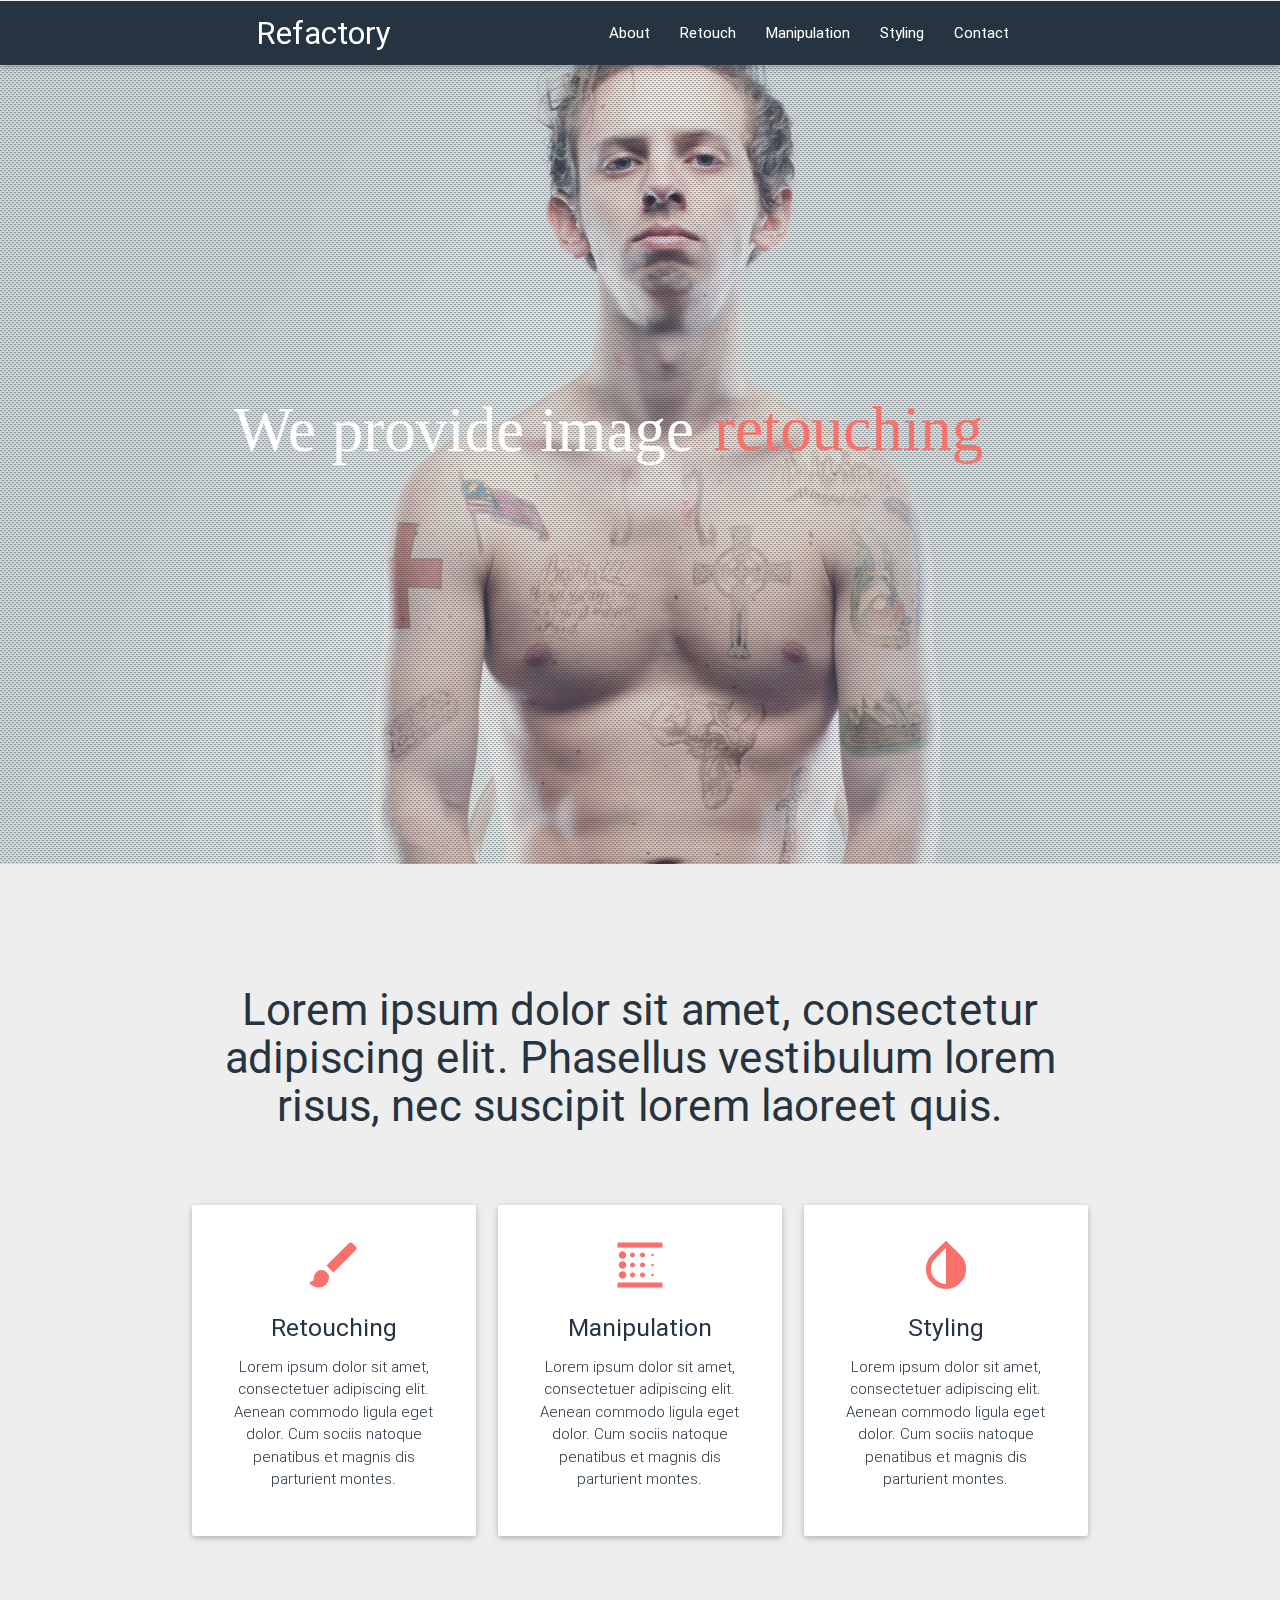
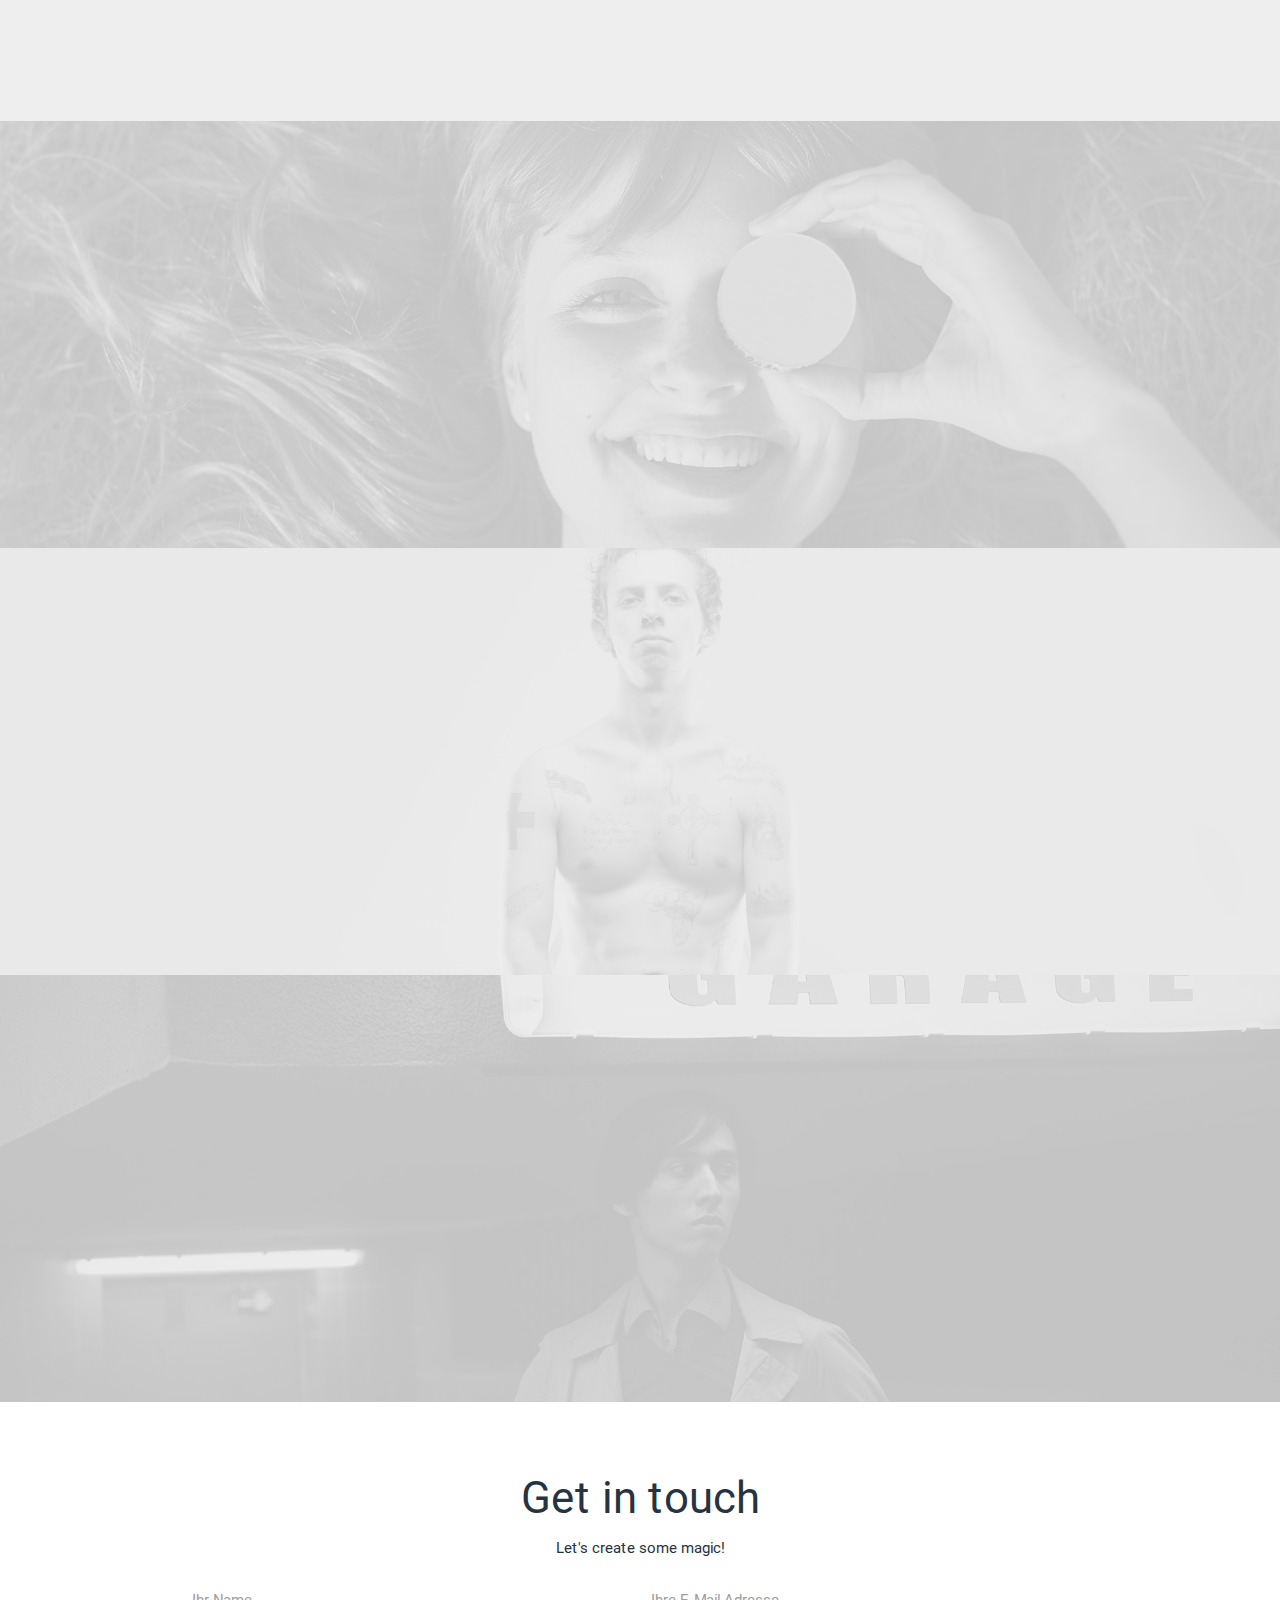
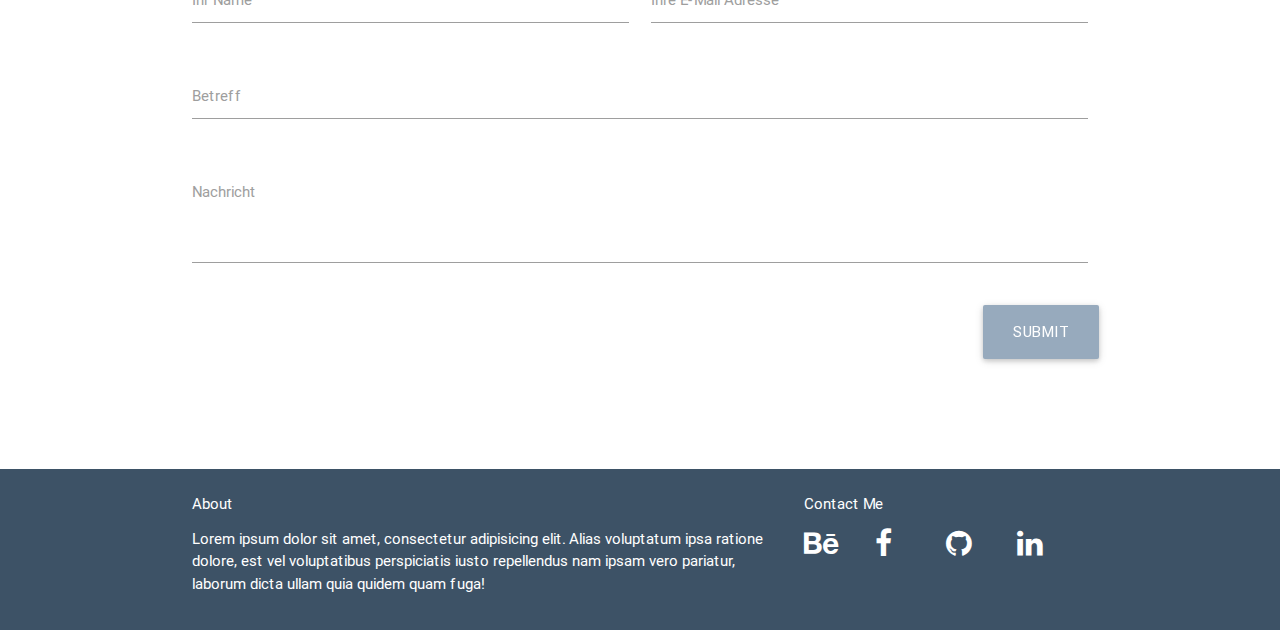
<file: index.html>
<!DOCTYPE html>
<html>
  <head>
    <title>Refactory - Bildbearbeitung und Manipulation für Sie</title>
    <link rel="stylesheet" href="css/materialize.css">
    <link rel="stylesheet" href="css/style.css" media="all">
    <meta name="viewport" content="width=device-width, initial-scale=1, maximum-scale=1">
    <script type="application/x-javascript">addEventListener("load", function() { setTimeout(hideURLbar, 0); }, false); function hideURLbar(){ window.scrollTo(0,1); }</script>
    <link rel="stylesheet" href="http://fonts.googleapis.com/css?family=Open+Sans:400,300,600,700,800" type="text/css">
    <link rel="stylesheet" href="https://fonts.googleapis.com/icon?family=Material+Icons">
    <link rel="stylesheet" href="https://maxcdn.bootstrapcdn.com/font-awesome/4.6.1/css/font-awesome.min.css">
    <script src="js/jquery.min.js"></script>
    <script src="js/modernizr.js"></script>
    <script src="js/materialize.js"></script>
    <script src="js/move-top.js" type="text/javascript"></script>
    <script src="js/easing.js" type="text/javascript"></script>
    <script src="js/responsiveslides.min.js"></script>
    <script src="js/scripts.js"></script>
    <script type="text/javascript">
      $(function () {
        $("#slider1").responsiveSlides({
           auto: true,
           nav: true,
           speed: 500,
           namespace: "callbacks",
        });
        $('.parallax').parallax();
        $('.scrollspy').scrollSpy();
        $('.modal-trigger').leanModal();
        $('.slider').slider({
          full_width: true,
          height: 800,
          indicators: false
            });
      });
      
    </script>
  </head>
  <body id="top" class="scrollspy">
    <div class="navbar-fixed">
      <nav>
        <div class="nav-wrapper"><a href="#" class="brand-logo">Refactory</a>
          <ul id="nav-mobile" class="right hide-on-med-and-down">
            <li><a href="#intro">About</a></li>
            <li><a href="#retouch">Retouch</a></li>
            <li><a href="#manipulation">Manipulation</a></li>
            <li><a href="#color">Styling</a></li>
            <li><a href="#contact">Contact</a></li>
          </ul>
        </div>
      </nav>
    </div>
    <!-- HERO-->
    <section id="hero" class="hero slider">
      <ul class="slides">
        <li><img src="img/mani.png" alt="Banner 1">
          <div class="caption center-align"></div>
        </li>
        <li><img src="img/fashion.jpg" alt="Banner 1">
          <div class="caption center-align"></div>
        </li>
        <li><img src="img/color.jpg" alt="Banner 1">
          <div class="caption center-align"></div>
        </li>
        <li><img src="img/retouch_banner.jpeg" alt="Banner 1">
          <div class="caption center-align"></div>
        </li>
        <li><img src="img/color_2.png" alt="Banner 1">
          <div class="caption center-align"></div>
        </li>
        <li><img src="img/bw_banner.jpg" alt="Banner 1">
          <div class="caption center-align"></div>
        </li>
      </ul>
      <div class="hero-title white-text center">
        <h1 class="center word-switch">
          <div class="words-left"><span>We provide image</span></div>
          <div class="words-right">
            <ul class="words-wrapper">
              <li class="word">retouching</li>
              <li class="word">manipulation</li>
              <li class="word">styling</li>
              <li class="word">restoration</li>
            </ul>
          </div>
        </h1>
      </div>
    </section>
    <!-- END Hero-->
    <!-- Intro-->
    <section id="intro" class="scrollspy grey lighten-3 clearfix">
      <div class="container">
        <div class="row">
          <div class="col s12">
            <h3 class="center header">Lorem ipsum dolor sit amet, consectetur adipiscing elit. <span class="span_h2"> Phasellus  </span>vestibulum lorem risus, nec suscipit lorem <span class="span_h2"> laoreet quis.</span> </h2></h3>
          </div>
          <div class="col s12 m4"><a href="#retouch" class="center promo promo-example card white waves-effect waves-red hoverable"><i class="medium material-icons">brush</i>
              <h5 class="promo-caption">Retouching</h5>
              <p class="light center">Lorem ipsum dolor sit amet, consectetuer adipiscing elit. Aenean commodo ligula eget dolor. Cum sociis natoque penatibus et magnis dis parturient montes.</p></a></div>
          <div class="col s12 m4"><a href="#manipulation" class="center promo promo-example card white waves-effect waves-red hoverable"><i class="medium material-icons">blur_linear</i>
              <h5 class="promo-caption">Manipulation</h5>
              <p class="light center">Lorem ipsum dolor sit amet, consectetuer adipiscing elit. Aenean commodo ligula eget dolor. Cum sociis natoque penatibus et magnis dis parturient montes.</p></a></div>
          <div class="col s12 m4"><a href="#color" class="center promo promo-example card white waves-effect waves-red hoverable"><i class="medium material-icons">invert_colors</i>
              <h5 class="promo-caption">Styling</h5>
              <p class="light center">Lorem ipsum dolor sit amet, consectetuer adipiscing elit. Aenean commodo ligula eget dolor. Cum sociis natoque penatibus et magnis dis parturient montes.</p></a></div>
        </div>
      </div>
    </section>
    <!-- END Intro-->
    <!-- Paralax-->
    <!-- Offer-->
    <section id="offer" class="blue-grey lighten-5">
      <div id="retouch" class="scrollspy offer-section offer-section-1">
        <div class="middle"><img src="img/retuch_square.png" alt=""></div>
        <div class="left title">
          <div class="content">
            <h2>Photo Retouching</h2>
            <p>Wow. What a wonderful image. And look! there are even more images on the right side. Amazing. If you click below, I bet you'll get teleported to a magical land.</p><a href="#retouch-modal" class="btn btn-large waves-effect modal-trigger">Learn More</a>
          </div>
        </div>
        <div class="right right-img">
        </div>
      </div>
      <div id="manipulation" class="scrollspy offer-section offer-section-2">
        <div class="middle"><img src="img/mani_square.png" alt=""></div>
        <div class="left left-img">
        </div>
        <div class="right title">
          <div class="content">
            <h2>Photo Manipulation</h2>
            <p>Wow. What a wonderful image. And look! there are even more images on the right side. Amazing. If you click below, I bet you'll get teleported to a magical land.</p><a href="#manipulation-modal" class="btn btn-large waves-effect modal-trigger">Learn More</a>
          </div>
        </div>
      </div>
      <div id="color" class="scrollspy offer-section offer-section-3">
        <div class="middle"><img src="img/color_square.jpg" alt=""></div>
        <div class="left title">
          <div class="content">
            <h2>Photo Styling</h2>
            <p>Wow. What a wonderful image. And look! there are even more images on the right side. Amazing. If you click below, I bet you'll get teleported to a magical land.</p><a href="#color-modal" class="btn btn-large waves-effect modal-trigger">Learn More</a>
          </div>
        </div>
        <div class="right right-img">
        </div>
      </div>
    </section>
    <!-- END Offer-->
    <!-- Paralax-->
    <!-- Contact-->
    <section id="contact" class="section scrollspy">
      <div class="container">
        <div class="row">
          <h3 class="center header">Get in touch</h3>
          <h6 class="center">Let's create some magic!</h6>
          <form class="col s12">
            <div class="row">
              <div class="input-field col s6">
                <input id="name" type="text" class="validate">
                <label for="name">Ihr Name</label>
              </div>
              <div class="input-field col s6">
                <input id="mail" type="text" class="validate">
                <label for="mail">Ihre E-Mail Adresse</label>
              </div>
            </div>
            <div class="row">
              <div class="input-field col s12">
                <input id="betreff" type="text" class="validate">
                <label for="betreff">Betreff</label>
              </div>
            </div>
            <div class="row">
              <div class="input-field col s12">
                <textarea id="message" type="text" class="materialize-textarea validate"></textarea>
                <label for="message">Nachricht</label>
              </div>
            </div>
            <div class="row">
              <button type="submit" name="action" class="btn waves-effect waves-light btn-large right">Submit</button>
            </div>
          </form>
        </div>
      </div>
    </section>
    <!-- END Contact-->
    <!-- MODALS-->
    <!-- retouch modal-->
    <div id="retouch-modal" class="modal">
      <div class="modal-content">
        <button class="right btn-floating btn-flat btn-large waves-effect waves-light red modal-action modal-close"><i class="large material-icons">close</i></button>
        <h4>HEADER</h4>
        <p>Lorem ipsum dolor sit amet, consectetur adipisicing elit. Dolore eveniet mollitia placeat, esse reprehenderit nam inventore rem, cum, cupiditate perferendis nesciunt facilis ea corporis. Ab eius ea numquam praesentium, non.</p>
      </div>
    </div>
    <!-- manipulation modal-->
    <div id="manipulation-modal" class="modal">
      <div class="modal-content">
        <button class="right btn-floating btn-flat btn-large waves-effect waves-light red modal-action modal-close"><i class="large material-icons">close</i></button>
        <h4>HEADER</h4>
        <p>Lorem ipsum dolor sit amet, consectetur adipisicing elit. Dolore eveniet mollitia placeat, esse reprehenderit nam inventore rem, cum, cupiditate perferendis nesciunt facilis ea corporis. Ab eius ea numquam praesentium, non.</p>
      </div>
    </div>
    <!-- Color modal-->
    <div id="color-modal" class="modal">
      <div class="modal-content">
        <button class="right btn-floating btn-flat btn-large waves-effect waves-light red modal-action modal-close"><i class="large material-icons">close</i></button>
        <h4>HEADER</h4>
        <p>Lorem ipsum dolor sit amet, consectetur adipisicing elit. Dolore eveniet mollitia placeat, esse reprehenderit nam inventore rem, cum, cupiditate perferendis nesciunt facilis ea corporis. Ab eius ea numquam praesentium, non.</p>
      </div>
    </div>
    <!-- Footer-->
    <footer id="footer" class="page-footer scrollspy white-text">
      <div class="container">
        <div class="row">
          <div class="col s12 l8">
            <h6>About</h6>
            <p>Lorem ipsum dolor sit amet, consectetur adipisicing elit. Alias voluptatum ipsa ratione dolore, est vel voluptatibus perspiciatis iusto repellendus nam ipsam vero pariatur, laborum dicta ullam quia quidem quam fuga!</p>
          </div>
          <div class="col s12 l4">
            <h6>Contact Me</h6>
            <ul>
              <li><a href="#" class="white-text"><i class="small fa fa-behance white-text"></i></a></li>
              <li><a href="#" class="white-text"><i class="small fa fa-facebook white-text"></i></a></li>
              <li><a href="#" class="white-text"><i class="small fa fa-github white-text"></i></a></li>
              <li><a href="#" class="white-text"><i class="small fa fa-linkedin white-text"></i></a></li>
            </ul>
          </div>
        </div>
      </div>
    </footer>
  </body>
</html>
</file>
<file: css/style.css>
.offer-section {
  width: 100%;
  position: relative;
  -webkit-filter: grayscale(100%) contrast(10%) brightness(170%);
          filter: grayscale(100%) contrast(10%) brightness(170%);
  -webkit-transition: 0.3s ease-in-out all;
  transition: 0.3s ease-in-out all;
}
.offer-section.offer-section-1 {
  background: url("../img/retouch.png");
  background-size: cover;
  background-position: center;
}
.offer-section.offer-section-1 .right-img {
  background: none;
}
.offer-section.offer-section-2 {
  background: url("../img/mani.png");
  background-size: cover;
  background-position: center;
}
.offer-section.offer-section-2 .left-img {
  background: none;
}
.offer-section.offer-section-3 {
  background: url("../img/color.jpg");
  background-size: cover;
  background-position: center;
}
.offer-section.offer-section-3 .right-img {
  background: none;
}
.offer-section .left,
.offer-section .middle,
.offer-section .right {
  width: 100%;
  display: block;
  color: #fff;
  box-sizing: border-box;
  left: 0;
  padding: 30px;
  text-align: center;
  overflow: hidden;
  -webkit-transition: 0.3s ease-in-out all;
  transition: 0.3s ease-in-out all;
}
@media screen and (min-width: 480px) {
  .offer-section .left .content,
  .offer-section .middle .content,
  .offer-section .right .content {
    position: relative;
    top: 50%;
    -webkit-transform: translateY(-50%);
    transform: translateY(-50%);
  }
}
@media screen and (min-width: 480px) {
  .offer-section .left,
  .offer-section .middle,
  .offer-section .right {
    width: 50%;
    font-size: 0.9em;
    padding: 10px;
    left: 0;
    float: left;
    position: absolute;
  }
}
@media screen and (min-width: 768px) {
  .offer-section .left,
  .offer-section .middle,
  .offer-section .right {
    width: 33.33333%;
    left: 33.33%;
    padding: 10px;
  }
}
@media screen and (min-width: 992px) {
  .offer-section .left,
  .offer-section .middle,
  .offer-section .right {
    padding: 30px;
    font-size: 1em;
  }
}
.offer-section.animate {
  -webkit-filter: grayscale(0%) contrast(100%) brightness(100%);
          filter: grayscale(0%) contrast(100%) brightness(100%);
}
.offer-section.animate.offer-section-1 .right-img {
  background: url("../img/retouch.gif") no-repeat;
  background-size: cover;
  background-position: center;
}
.offer-section.animate.offer-section-2 .left-img {
  background: url("../img/ps.gif") no-repeat;
  background-size: cover;
  background-position: center;
}
.offer-section.animate.offer-section-3 .right-img {
  background: url("../img/color.gif") no-repeat;
  background-size: cover;
  background-position: center;
}
.offer-section.animate .left {
  left: 0;
}
@media screen and (min-width: 480px) {
  .offer-section.animate .left {
    left: 50%;
  }
}
@media screen and (min-width: 768px) {
  .offer-section.animate .left {
    left: 0;
  }
}
.offer-section.animate .right {
  left: 0;
}
@media screen and (min-width: 480px) {
  .offer-section.animate .right {
    left: 50%;
  }
}
@media screen and (min-width: 768px) {
  .offer-section.animate .right {
    left: 66.666%;
  }
}
.offer-section .title {
  background: #263340;
}
.offer-section .title h2 {
  margin-top: 0;
}
.offer-section .title p {
  line-height: 1.55em;
  margin-bottom: 0.75em;
}
.offer-section .title a.btn {
  background: #3d5266;
}
.offer-section .middle {
  background: #ff6347;
  z-index: 2;
  padding: 0;
}
.offer-section .middle img {
  width: 100%;
  height: auto;
  display: block;
}
.offer-section .left-img,
.offer-section .right-img {
  background: #ff6347;
  z-index: 1;
  padding: 0;
}
.offer-section .left-img img,
.offer-section .right-img img {
  width: 100%;
  height: 100%;
  display: block;
}
.hero-title {
  position: absolute;
  font-size: 35px;
  line-height: 40px;
  font-family: serif;
  color: #ecf0f1;
  height: 160px;
}
.hero-title .word-switch {
  overflow: hidden;
  height: 80px;
  display: -webkit-box;
  display: -webkit-flex;
  display: -ms-flexbox;
  display: flex;
  -webkit-box-pack: center;
  -webkit-justify-content: center;
      -ms-flex-pack: center;
          justify-content: center;
}
.hero-title .word-switch .words-left span {
  display: inline;
  float: right;
  margin: 0;
}
.hero-title .word-switch .words-right ul.words-wrapper {
  display: inline;
  float: left;
  padding-left: 20px;
  margin-top: 0;
  text-align: left;
  list-style: none;
  -webkit-animation: 22s linear 0 normal none infinite change;
          animation: 22s linear 0 normal none infinite change;
}
.hero-title .word-switch .words-right ul.words-wrapper .word {
  line-height: 100px;
  margin: 0;
  margin-top: -17px;
  color: #fa706b;
}
@-webkit-keyframes change {
  0%, 12%, 100% {
    -webkit-transform: translateY(0);
            transform: translateY(0);
  }
  17%, 29% {
    -webkit-transform: translateY(-25%);
            transform: translateY(-25%);
  }
  34%, 46% {
    -webkit-transform: translateY(-50%);
            transform: translateY(-50%);
  }
  51%, 63% {
    -webkit-transform: translateY(-75%);
            transform: translateY(-75%);
  }
  68%, 80% {
    -webkit-transform: translateY(-50%);
            transform: translateY(-50%);
  }
  85%, 97% {
    -webkit-transform: translateY(-25%);
            transform: translateY(-25%);
  }
}
@keyframes change {
  0%, 12%, 100% {
    -webkit-transform: translateY(0);
            transform: translateY(0);
  }
  17%, 29% {
    -webkit-transform: translateY(-25%);
            transform: translateY(-25%);
  }
  34%, 46% {
    -webkit-transform: translateY(-50%);
            transform: translateY(-50%);
  }
  51%, 63% {
    -webkit-transform: translateY(-75%);
            transform: translateY(-75%);
  }
  68%, 80% {
    -webkit-transform: translateY(-50%);
            transform: translateY(-50%);
  }
  85%, 97% {
    -webkit-transform: translateY(-25%);
            transform: translateY(-25%);
  }
}
.input-field label {
  color: #9e9e9e;
}
.input-field input[type=text]:focus + label {
  color: #00b0ff;
}
.input-field input[type=text]:focus,
textarea.materialize-textarea:focus {
  border-bottom: 1px solid #00b0ff;
  box-shadow: 0 1px 0 0 #00b0ff;
}
.input-field input[type=text].valid,
textarea.materialize-textarea.valid {
  border-bottom: 1px solid #7cb342;
  box-shadow: 0 1px 0 0 #7cb342;
}
.input-field input[type=text].valid + label,
textarea.materialize-textarea.valid + label {
  color: #7cb342;
}
.input-field input[type=text].invalid,
textarea.materialize-textarea.invaid {
  border-bottom: 1px solid #f44336;
  box-shadow: 0 1px 0 0 #f44336;
}
.input-field .prefix.active {
  color: #00b0ff;
}
textarea.materialize-textarea,
input[type=text] {
  border-bottom: 1px solid #9e9e9e;
}
textarea.materialize-textarea:focus:not([readonly]) + label {
  color: #00b0ff;
}
textarea.materialize-textarea:focus:not([readonly]) {
  border-bottom: 1px solid #00b0ff;
}
body {
  color: #263340;
}
.navbar-fixed nav {
  background: #263340;
  padding: 0 20%;
}
#hero .hero-title {
  position: absolute;
  left: 0;
  right: 0;
  top: 300px;
  z-index: 997;
}
#hero .slides li:after {
  content: "";
  background: url("../img/tile.png") repeat;
  top: 0;
  left: 0;
  bottom: 0;
  right: 0;
  position: absolute;
  z-index: 10;
}
#intro {
  padding-top: 50px;
  padding-bottom: 150px;
}
#intro .header {
  padding: 50px 0;
}
#intro .promo {
  padding: 30px;
  color: #263340;
}
#intro .promo i {
  color: #fa706b;
}
.parallax-container {
  max-height: 300px;
}
.parallax-container.parallax-intro {
  margin-top: -20px;
}
#contact {
  padding-top: 50px;
  padding-bottom: 50px;
}
#contact button.btn {
  background: #97aabd;
}
.modal {
  top: 0 !important;
  max-height: 90%;
  width: 90%;
  bottom: 0;
}
#footer {
  display: -webkit-box;
  display: -webkit-flex;
  display: -ms-flexbox;
  display: flex;
  background: #3d5266;
}
#footer ul {
  display: -webkit-box;
  display: -webkit-flex;
  display: -ms-flexbox;
  display: flex;
}
#footer ul li {
  width: 25%;
}
</file>
